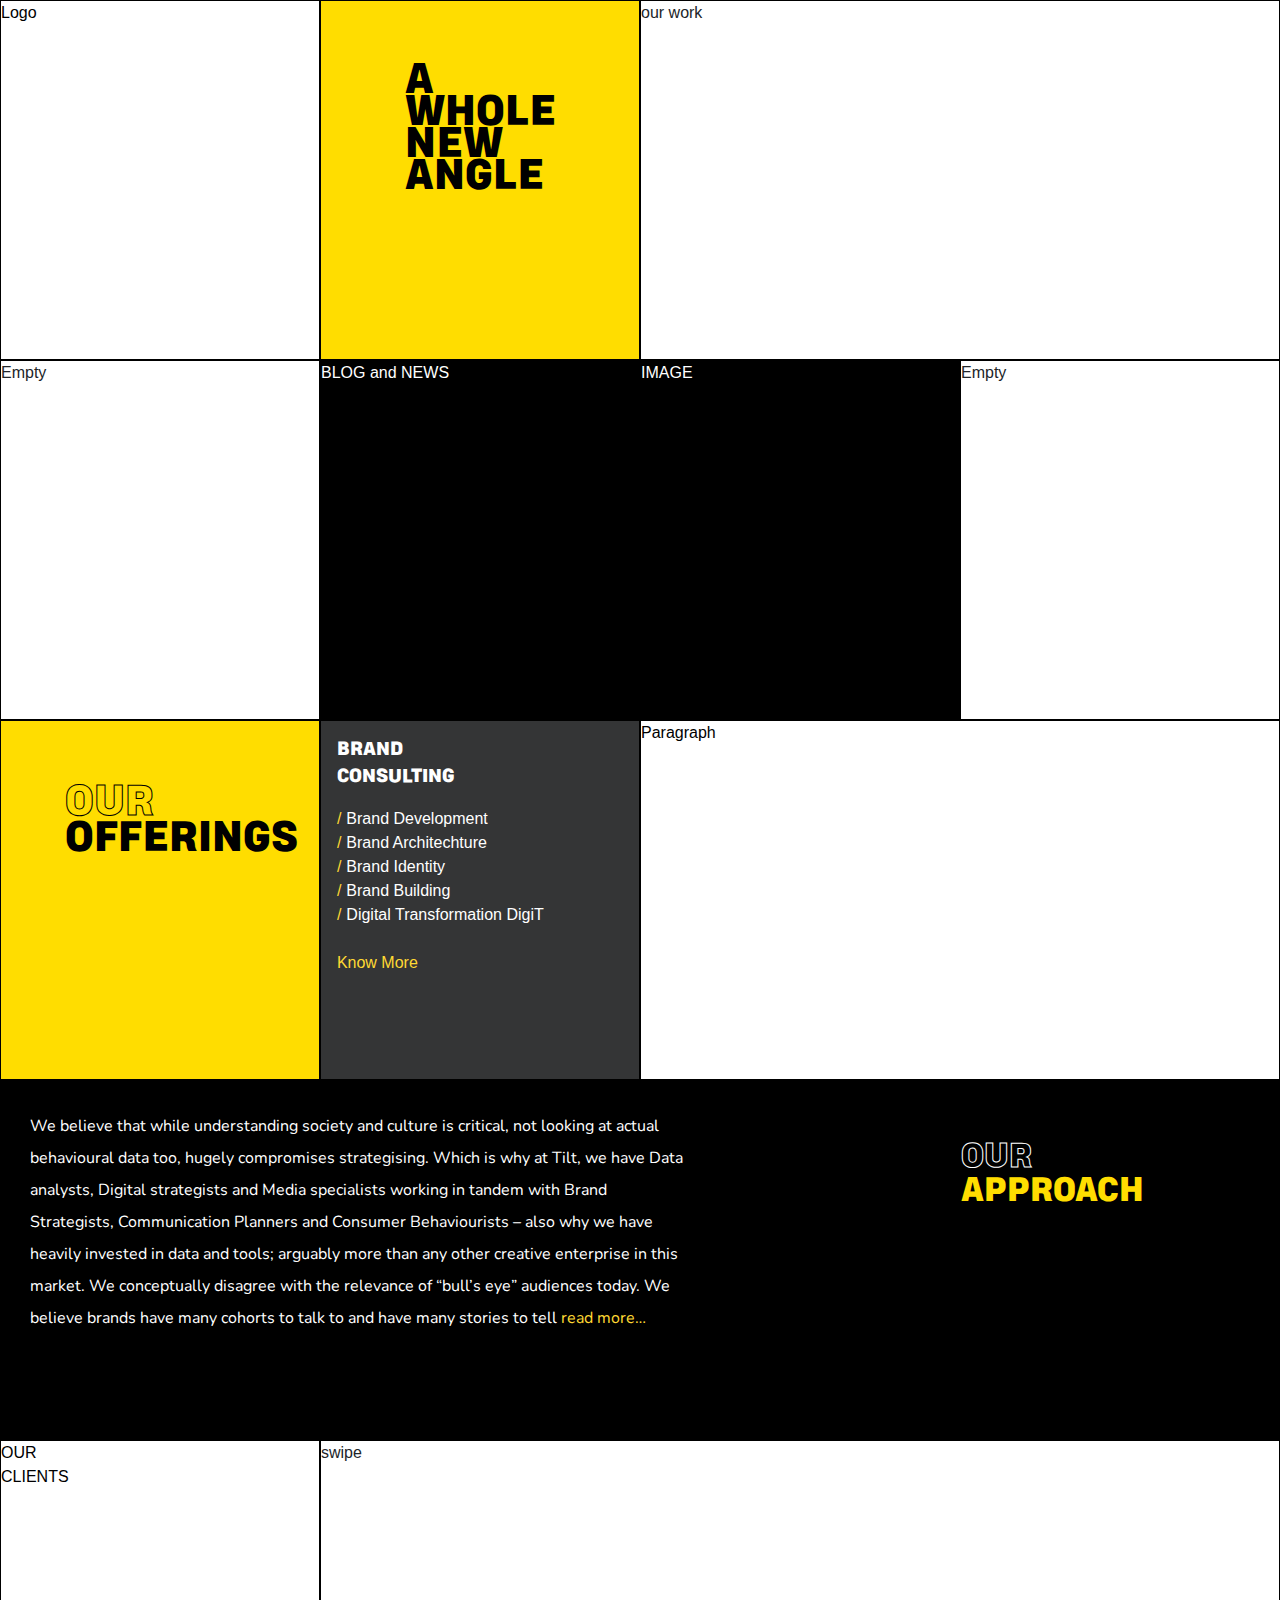
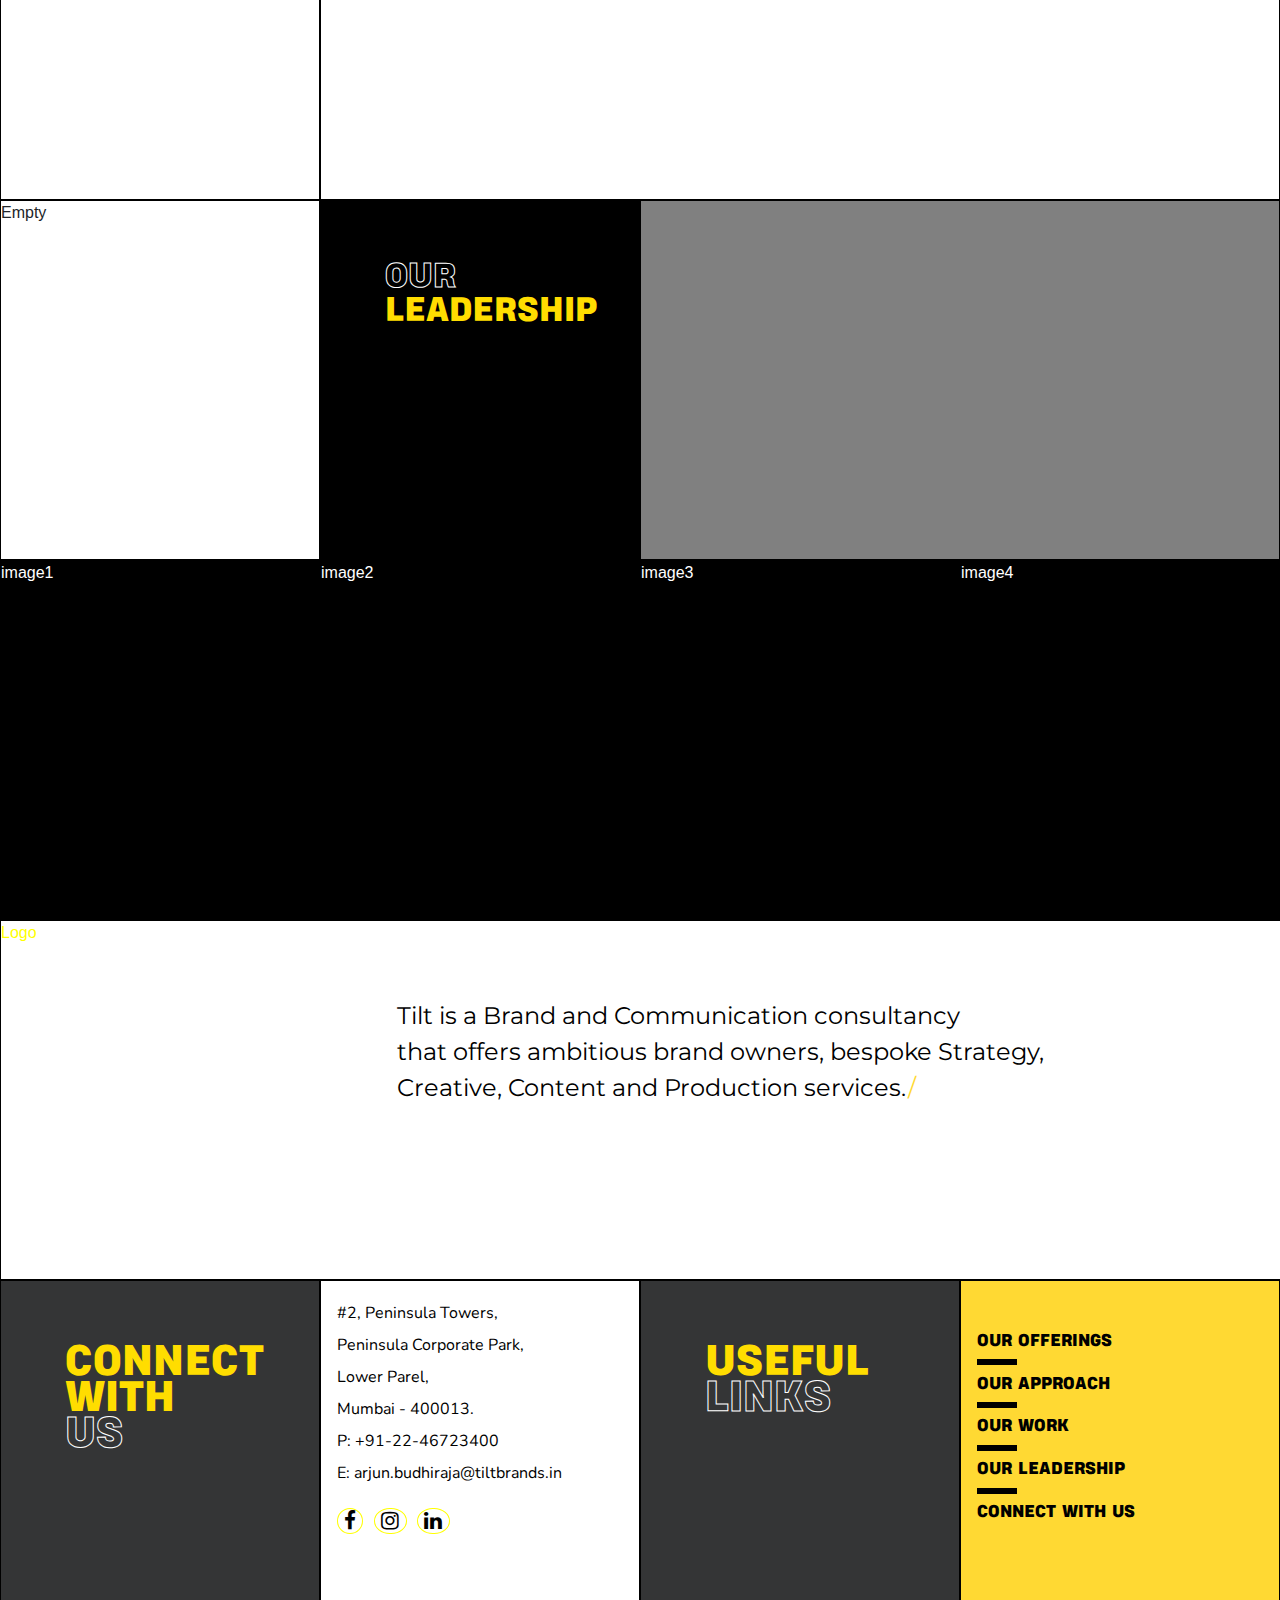
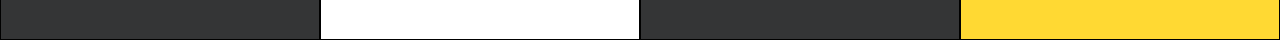
<file: Temp1/index.html>
<html>
    <head>
        <meta name="viewport" content="width=device-width, initial-scale=1">
        <link rel="stylesheet" href="style.css">
        <meta charset="utf-8">
        <link rel="stylesheet" href="https://maxcdn.bootstrapcdn.com/bootstrap/4.5.2/css/bootstrap.min.css">
  <script src="https://ajax.googleapis.com/ajax/libs/jquery/3.5.1/jquery.min.js"></script>
  <script src="https://cdnjs.cloudflare.com/ajax/libs/popper.js/1.16.0/umd/popper.min.js"></script>
  <script src="https://maxcdn.bootstrapcdn.com/bootstrap/4.5.2/js/bootstrap.min.js"></script>

  <!--font similar to avenir-->
  <link rel="preconnect" href="https://fonts.googleapis.com">
  <link rel="preconnect" href="https://fonts.gstatic.com" crossorigin>
  <link href="https://fonts.googleapis.com/css2?family=Nunito:wght@600&display=swap" rel="stylesheet">

  <link rel="preconnect" href="https://fonts.googleapis.com">
<link rel="preconnect" href="https://fonts.gstatic.com" crossorigin>
<link href="https://fonts.googleapis.com/css2?family=Montserrat:wght@700&display=swap" rel="stylesheet">

<link rel="preconnect" href="https://fonts.googleapis.com">
<link rel="preconnect" href="https://fonts.gstatic.com" crossorigin>
<link href="https://fonts.googleapis.com/css2?family=B612+Mono&family=Montserrat:wght@300&display=swap" rel="stylesheet">



  <!--social media icon-->
  <link rel="stylesheet" href="https://cdnjs.cloudflare.com/ajax/libs/font-awesome/4.7.0/css/font-awesome.min.css">
    </head>

    <body>
<!--first section-->
<div class="row1">
    <div class="column1" style="background-color: white;color: black;">Logo</div>
    <div class="column1 c1 d-flex justify-content-around">A<br>WHOLE<br>NEW<br>ANGLE</div>
    <div class="column1 right1">our work</div>
    
  </div>
<!--end of first section-->

<!--second section-->

<div class="row2">
    <div class="column2" style="background-color: white;">Empty</div>
    <div class="column2" style="background-color: black; color: white;">BLOG and NEWS</div>
    <div class="column2" style="background-color: black; color: white;">IMAGE</div>
    <div class="column2" style="background-color: white;">Empty</div>
</div>

<!--end of second section-->

<!--third section-->
<div class="row3">
    <div class="column3 c3">
        <h2 class="f3">OUR</h2>
        <h2>OFFERINGS</h2>
    </div>
    <div class="column3" style="background-color: #343536;">
       <p id="brand">BRAND<br>CONSULTING</p> 
       <span style="color: #ffd933;margin-left: 5%;">/</span><span class="first">Brand Development</span><br>
       <span style="color: #ffd933;margin-left: 5%;">/</span><span class="first">Brand Architechture</span><br>
       <span style="color: #ffd933;margin-left: 5%;">/</span><span class="first">Brand Identity</span><br>
       <span style="color: #ffd933;margin-left: 5%;">/</span><span class="first">Brand Building</span><br>
       <span style="color: #ffd933;margin-left: 5%;">/</span><span class="first">Digital Transformation DigiT</span><br><br>
       <a href="" style="color: #ffd933;margin-left: 5%; text-decoration: none;">Know More</a>
    </div>
    <div class="column3 right3" style="background-color: white; color: black;">Paragraph</div>
</div>

<!--end of third section-->

<!--fourth section-->
<div class="row4">
    <div class="column4 left4" style="background-color: black; color: white;">
    <p class="p4">We believe that while understanding society and culture is critical, not looking at actual<br>behavioural data too, hugely compromises strategising. Which is why at Tilt, we have Data<br>analysts, Digital strategists and Media specialists working in tandem with Brand<br>Strategists, Communication Planners and Consumer Behaviourists – also why we have<br>heavily invested in data and tools; arguably more than any other creative enterprise in this<br>market. We conceptually disagree with the relevance of “bull’s eye” audiences today. We<br>believe brands have many cohorts to talk to and have many stories to tell<a href="#" style="text-decoration: none; color: #ffd933;"> read more…</a></p>
</div>
    <div class="column4 right4 c4">
        <h2 class="f4" style="line-height: 0.8;">OUR</h2>
        <h2 style="line-height: 0.8;">APPROACH</h2>
    </div>
</div>
<!--end of fourth section-->

<!--fifth section - swipe-->
<div class="row5">
    <div class="column5 left5" style="background-color: white; color: black;">OUR<br>CLIENTS</div>
    <div class="column5 right5" style="background-color: white;">swipe</div>
</div>
<!--end of fifth section-->

<!--sixth section-->
<div class="row6">
    <div class="column6" style="background-color: white;">Empty</div>
    <div class="column6 c6">
        <h2 class="f6" style="line-height: 0.8;">OUR</h2>
        <h2 style="line-height: 0.8;">LEADERSHIP</h2>
    </div>
    <div class="column6 right6" style="background-color: grey"></div>
</div>
<!--end of sixth section-->

<!--seventh section-->
<div class="row7">
    <div class="column7" style="background-color: black;color: white;">image1</div>
    <div class="column7" style="background-color: black;color: white;">image2</div>
    <div class="column7" style="background-color: black;color: white;">image3</div>
    <div class="column7" style="background-color: black;color: white;">image4</div>
</div>
<!--end of seventh section-->

<!--eighth section-->
<div class="row8">
    <div class="column8 left8" style="background-color: white; color: yellow;">Logo</div>
    <div class="column8 right8" style="background-color: white; color: black;">
    <p class="p8">Tilt is a Brand and Communication consultancy<br>that offers ambitious brand owners, bespoke Strategy,<br>Creative, Content and Production services.<span style="color: #ffd933; font-style: bold;">/</span></p>
    </div>
</div>
<!--end of eighth section-->

<!--footer section-->
<div class="row9">
    <div class="column9 c9">
    <h2>CONNECT</h2>
    <h2>WITH</h2>
    <h2 class="f9">US</h2>
    </div>
    <div class="column9" style="background-color: white;color: black;">
    <p>#2, Peninsula Towers,<br>
        Peninsula Corporate Park,<br>
        Lower Parel,<br>
        Mumbai - 400013.<br>
        P: +91-22-46723400<br>
        E: arjun.budhiraja@tiltbrands.in</p>
        <a id="icon9" style="margin-left: 5%;" href="#" class="fa fa-facebook circle"></a>
        <a id="icon9" href="#" class="fa fa-instagram circle"></a>
        <a id="icon9" href="#" class="fa fa-linkedin circle"></a>
    </div>
    <div class="column9 c9">
        <h2>USEFUL</h2>
        <h2 class="f9">LINKS</h2>
    </div>
    <div class="column9 s9" style="background-color: #ffd933;color: black;">
        <br>
        <br>
    <a id="a9" href="#" style="text-decoration: none;">OUR OFFERINGS</a>
    <div class="line" style="margin-top: 2%; margin-bottom:2%"></div>
    <a id="a9" href="#" style="text-decoration: none;">OUR APPROACH</a>
    <div class="line" style="margin-top: 2%; margin-bottom:2%"></div>
    <a id="a9" href="#" style="text-decoration: none;">OUR WORK</a>
    <div class="line" style="margin-top: 2%; margin-bottom:2%"></div>
    <a id="a9" href="#" style="text-decoration: none;">OUR LEADERSHIP</a>
    <div class="line" style="margin-top: 2%; margin-bottom:2%"></div>
    <a id="a9" href="#" style="text-decoration: none;">CONNECT WITH US</a>
    
    </div>
</div>
<!--end of footer section-->
    </body>
    <script src="main.js"></script>
</html>
</file>
<file: Temp1/style.css>
* {
    box-sizing: border-box;
  }
  body{
      margin: none;
  }
  /* Create four equal columns that floats next to each other */
.column1, .column2, .column3,.column6, .column7, .column9 {
    float: left;
    width: 25%;
    height: 40%;
    border: black solid 1px;
  }
  .column4, .column5{
      float: left;
      height: 40%;
      border: black solid 1px;
  }
  .column8{
    float: left;
      height: 40%;
      border-left: black solid 1px;
      border-top: black solid 1px;
      border-bottom: black solid 1px;
  }
  .right8{
    border-left: none;
  }
  .left4, .right5, .right8{
      width: 75%;
  }
  .right4, .left5, .left8{
      width: 25%;
  }

  .right1, .right3, .right6{
      width: 50%;
  }

  /* Clear floats */
.row1:after, .row2:after, .row3:after, .row4:after, .row5:after, .row6:after, .row7:after, .row8:after, .row9:after {
    content: "";
    display: table;
     clear: both;
  }

  /* Responsive layout - makes a two column-layout instead of four columns */
@media screen and (max-width: 900px) {
    .column1, .column2, .column3, .column6, .column7, .column9 {
      width: 50%;
    }
  }
  @media screen and (max-width: 900px) {
    .left4, .right5, .right8 {
      width: 75%;
    }
  }
  
  @media screen and (max-width: 900px) {
    .right4, .left5, .left8 {
      width: 25%;
    }
  }
  
  @media screen and (max-width: 900px) {
    .right1, .right3, .right6 {
      width: 100%;
    }
  }
  /* Responsive layout - makes the two columns stack on top of each other instead of next to each other */
  @media screen and (max-width: 600px) {
    .column1, .column2, .column3, .column6, .column7, .column9 {
      width: 50%;
    }
  }
  @media screen and (max-width: 600px) {
    .left4, .right5, .right8 {
      width: 75%;
    }
  }
  @media screen and (max-width: 600px) {
    .right4, .left5, .left8 {
      width: 25%;
    }
  }
  /* Responsive layout - makes the two columns stack on top of each other instead of next to each other */
  @media screen and (max-width: 600px) {
    .right1, .right3, .right6 {
      width: 100%;
    }
  }

  @font-face {
    font-family: 'Heading Pro Double Trial';
    src: url('/FONTS/Heading-Pro/Heading-Pro-Double-Heavy-trial.ttf') format('truetype');
  }

  .c1{
    background-color: #FFDD00;
    color: black;
    font-family: 'Heading Pro Double Trial';
    padding: 5%;
    line-height: 0.8;
    font-size: 40px;
  }
  
  .c3{
    background-color: #FFDD00;
    color: black;
    font-family: 'Heading Pro Double Trial';
    line-height: 0.8;  
    padding: 5%;
  }
  .f3{
    -webkit-text-fill-color: #FFDD00; /* Will override color (regardless of order) */
    -webkit-text-stroke-width: 1px;
    -webkit-text-stroke-color: black;
  }

  .c3 h2{
    margin: 0;
    font-size: 40px;
    line-height: 0.9;
  }
  .f4, .f6{
    -webkit-text-fill-color: black; /* Will override color (regardless of order) */
    -webkit-text-stroke-width: 1px;
    -webkit-text-stroke-color: white;
  }

  .c4{
    background-color: black ;
    color: #FFDD00;
    font-family: 'Heading Pro Double Trial';  
    padding-top: 5%;
  }

  .c6{
    background-color: black ;
    color: #FFDD00;
    font-family: 'Heading Pro Double Trial';  
    padding: 5%;
  }

.c9{
  background-color: #343536;
  color: #FFDD00;
  font-family: 'Heading Pro Double Trial'; 
  padding: 5%;
}

.c9 h2{
  margin: 0;
  font-size: 40px;
  line-height: 0.9;
}

.f9{
  -webkit-text-fill-color: #343536; /* Will override color (regardless of order) */
  -webkit-text-stroke-width: 1px;
  -webkit-text-stroke-color: white;
}

.column9 p{
  margin: 5%; 
  line-height: 2; 
  font-family: 'Nunito', sans-serif;
}

#icon9{
  color: black;
  border: 1px solid yellow;
  padding: 0.09em 0.3em;
  font-size: 1.3em;
  text-decoration: none;
}

.circle{
	border-radius: 50%;
	margin: 0.15em;
	font-size: 4em;
	}

  #a9{
    font-family: 'Heading Pro Double Trial';
    color: black;
    margin-left: 5%;
   
  }
  #a9:hover{
    color: white;
  }
  .line {
    height: 6px;
    background-color: black;
    width: 40px;
    margin-left: 5%;
}

.p8{
  font-size: x-large;
  margin:8%;
  font-family: 'Montserrat', sans-serif;
}

.p4{
  font-size:medium;
  margin:3%;
  font-family: 'Nunito', sans-serif;
  line-height: 2;
}

#brand{
  font-family: 'Heading Pro Double Trial';
  color: white;
  font-size: large;
  margin-left: 5%;
  margin-top: 5%;
}

.first{
  color: white;
  line-height: 1.5;
  padding-left: 5px;
}
</file>
